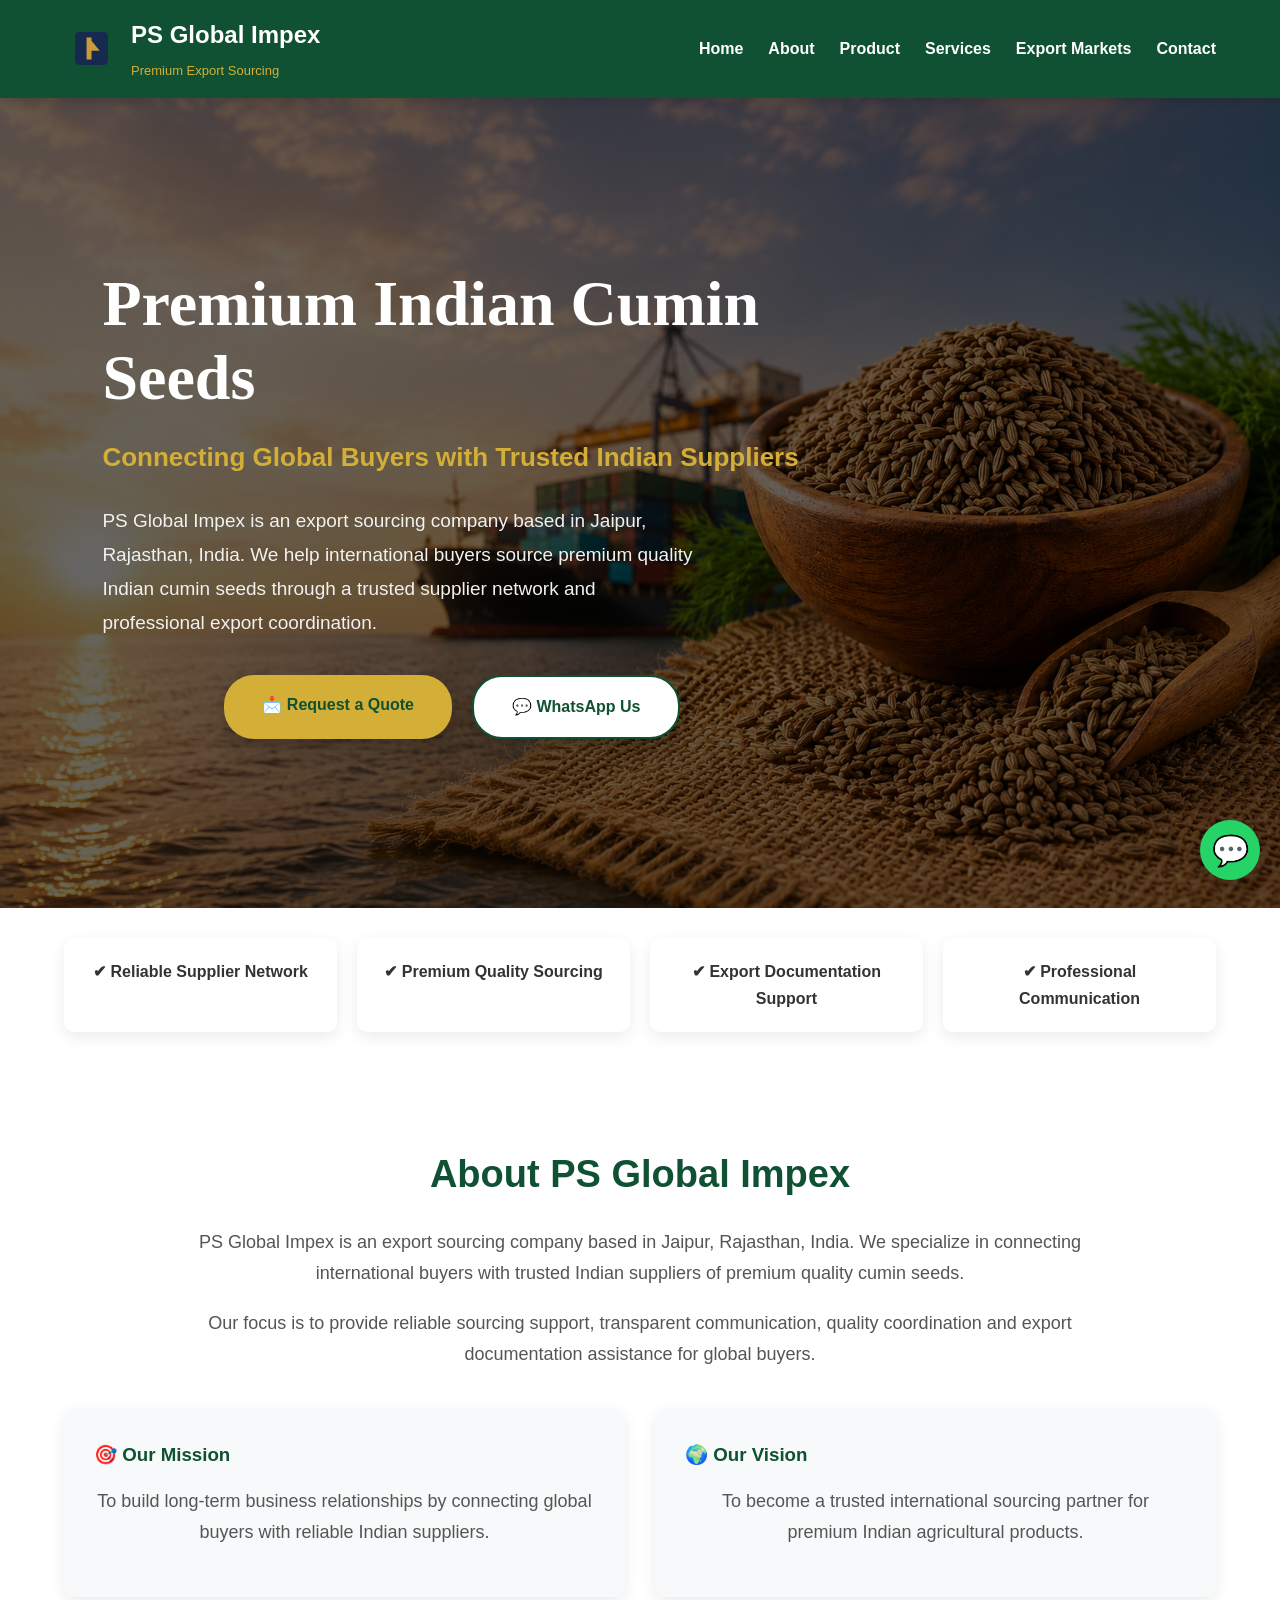
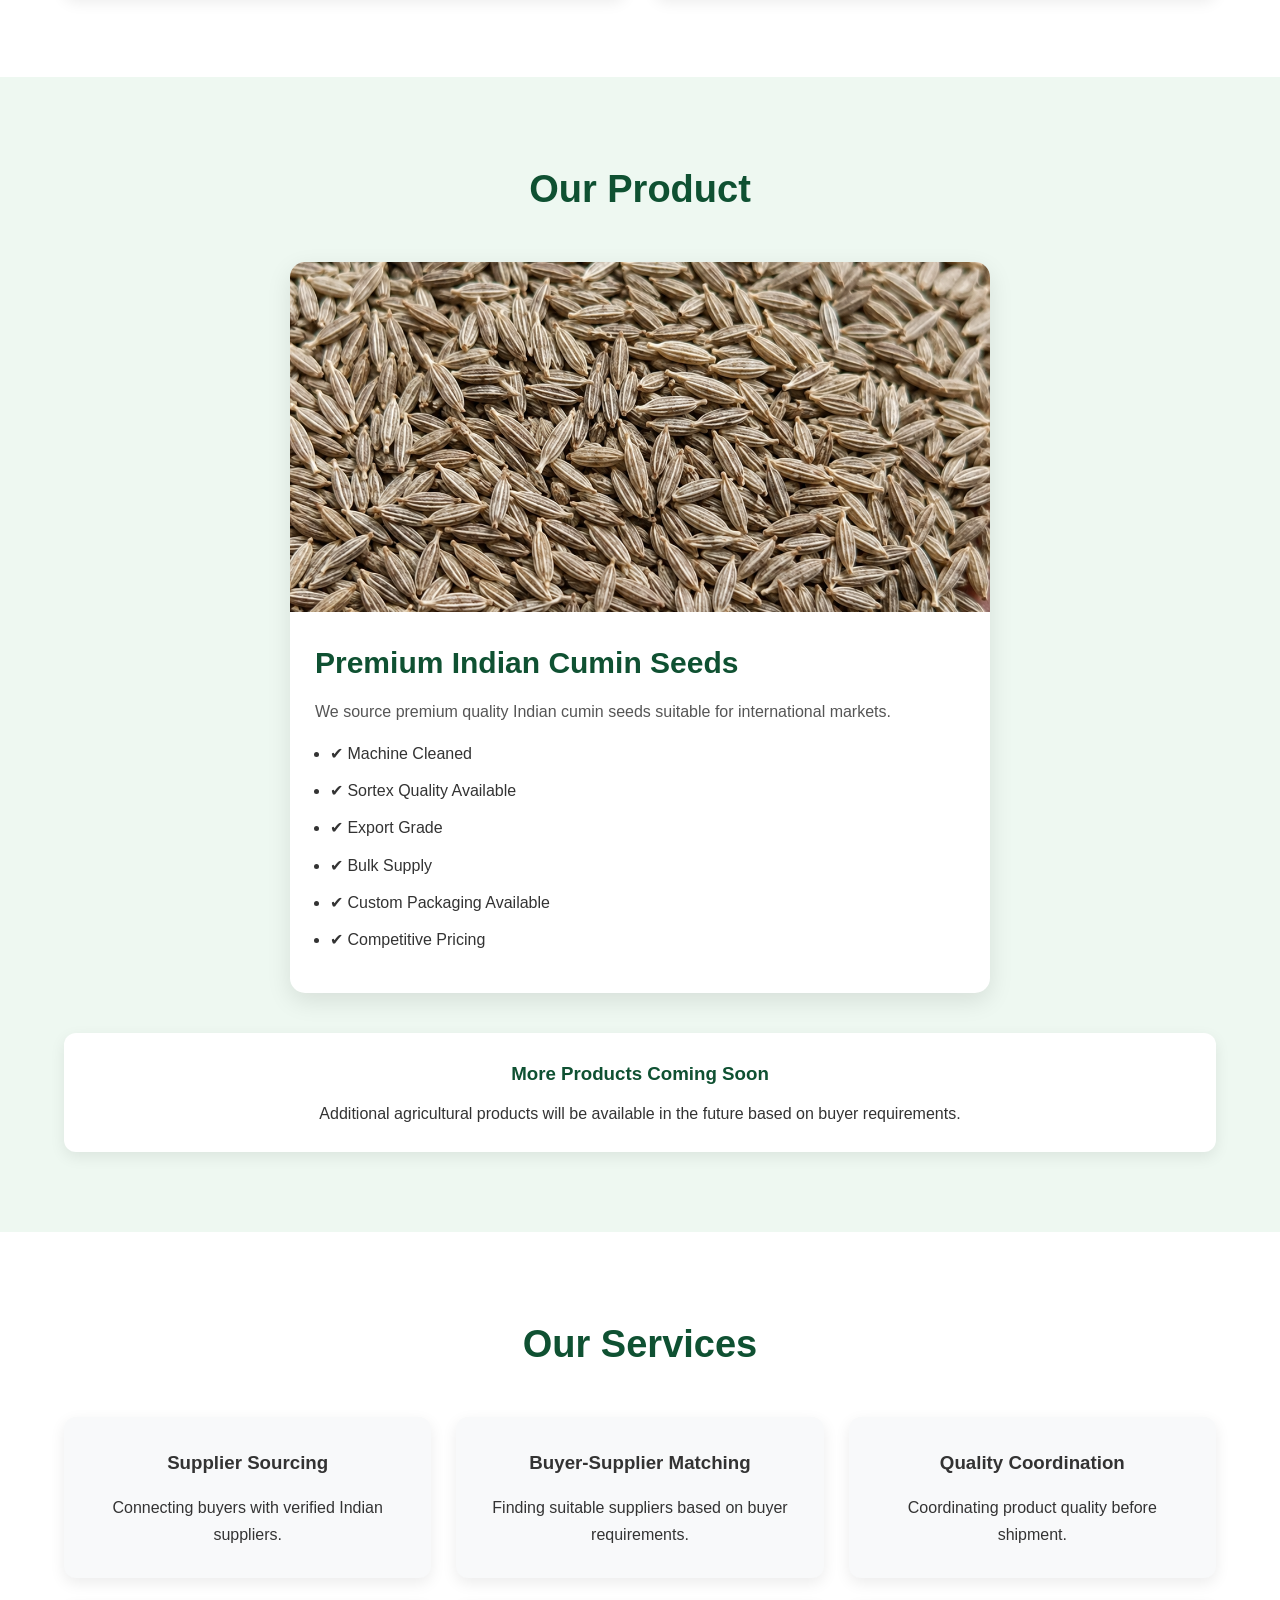
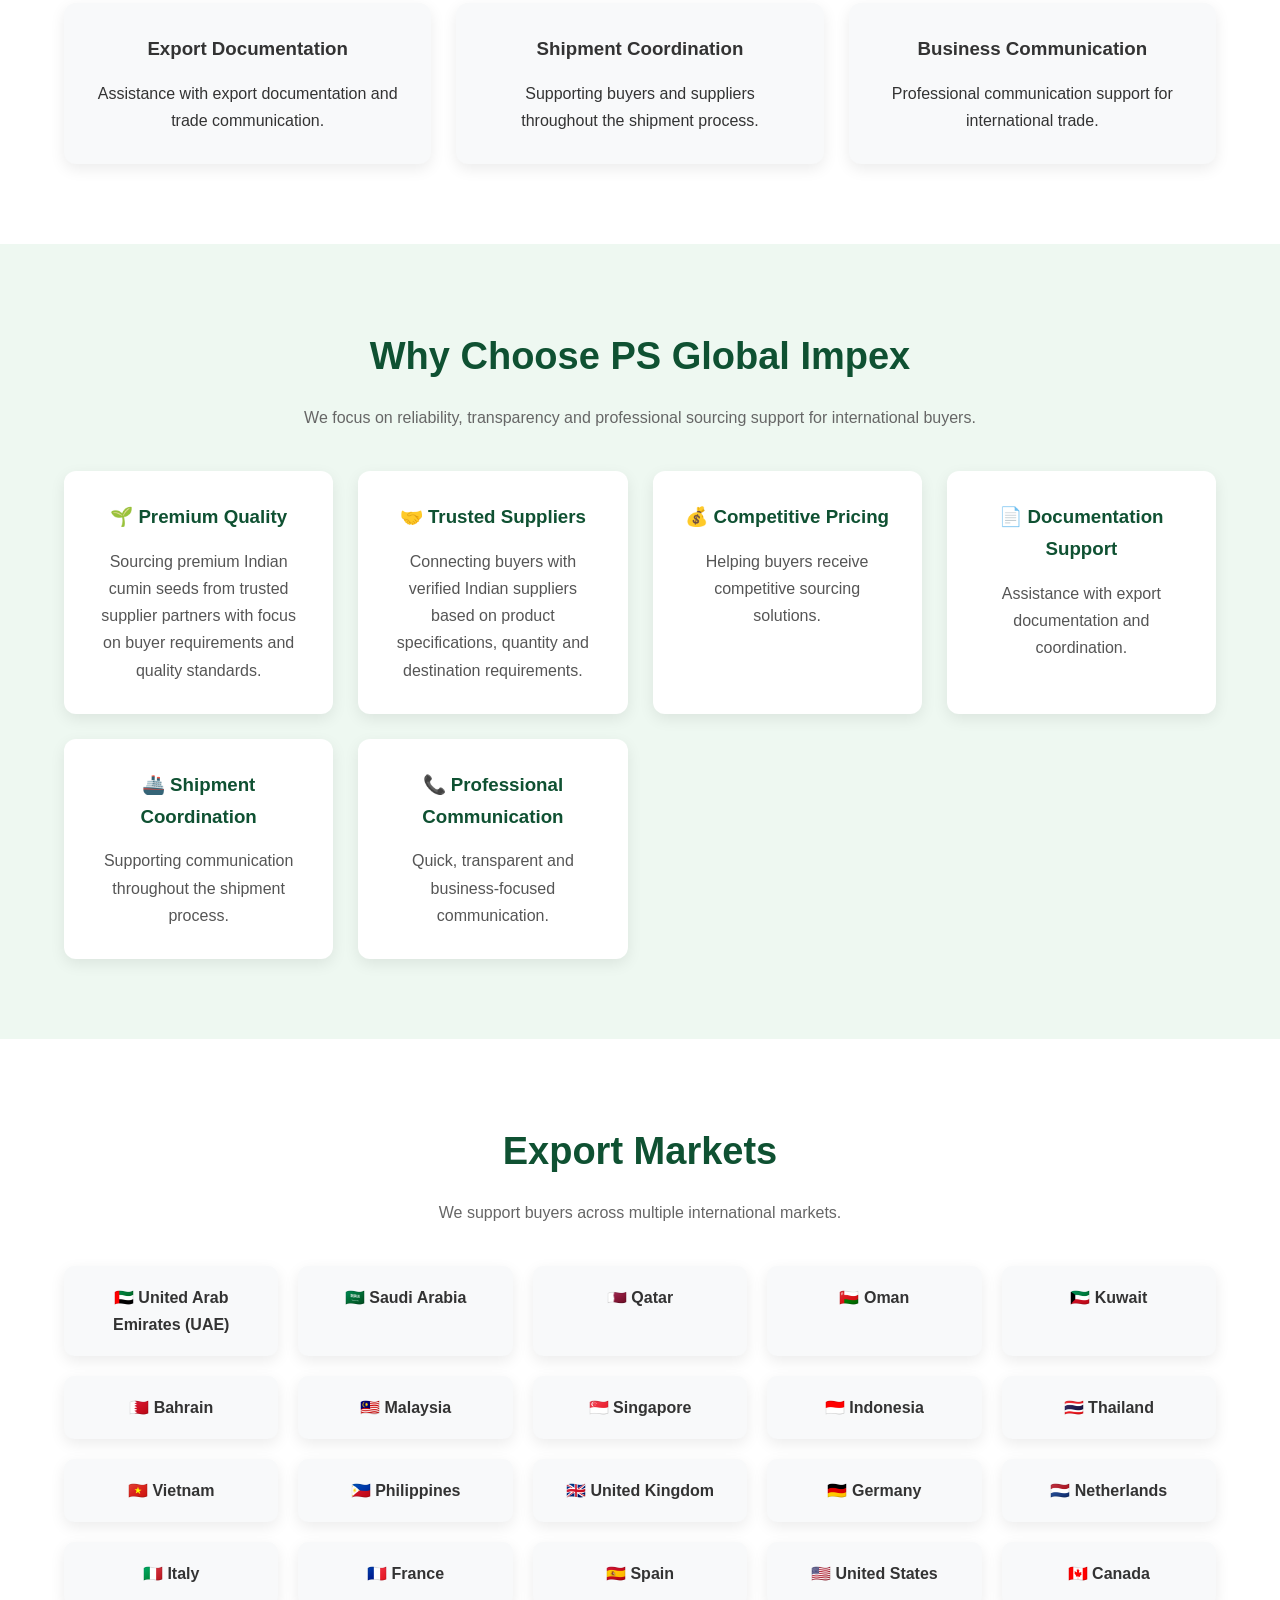
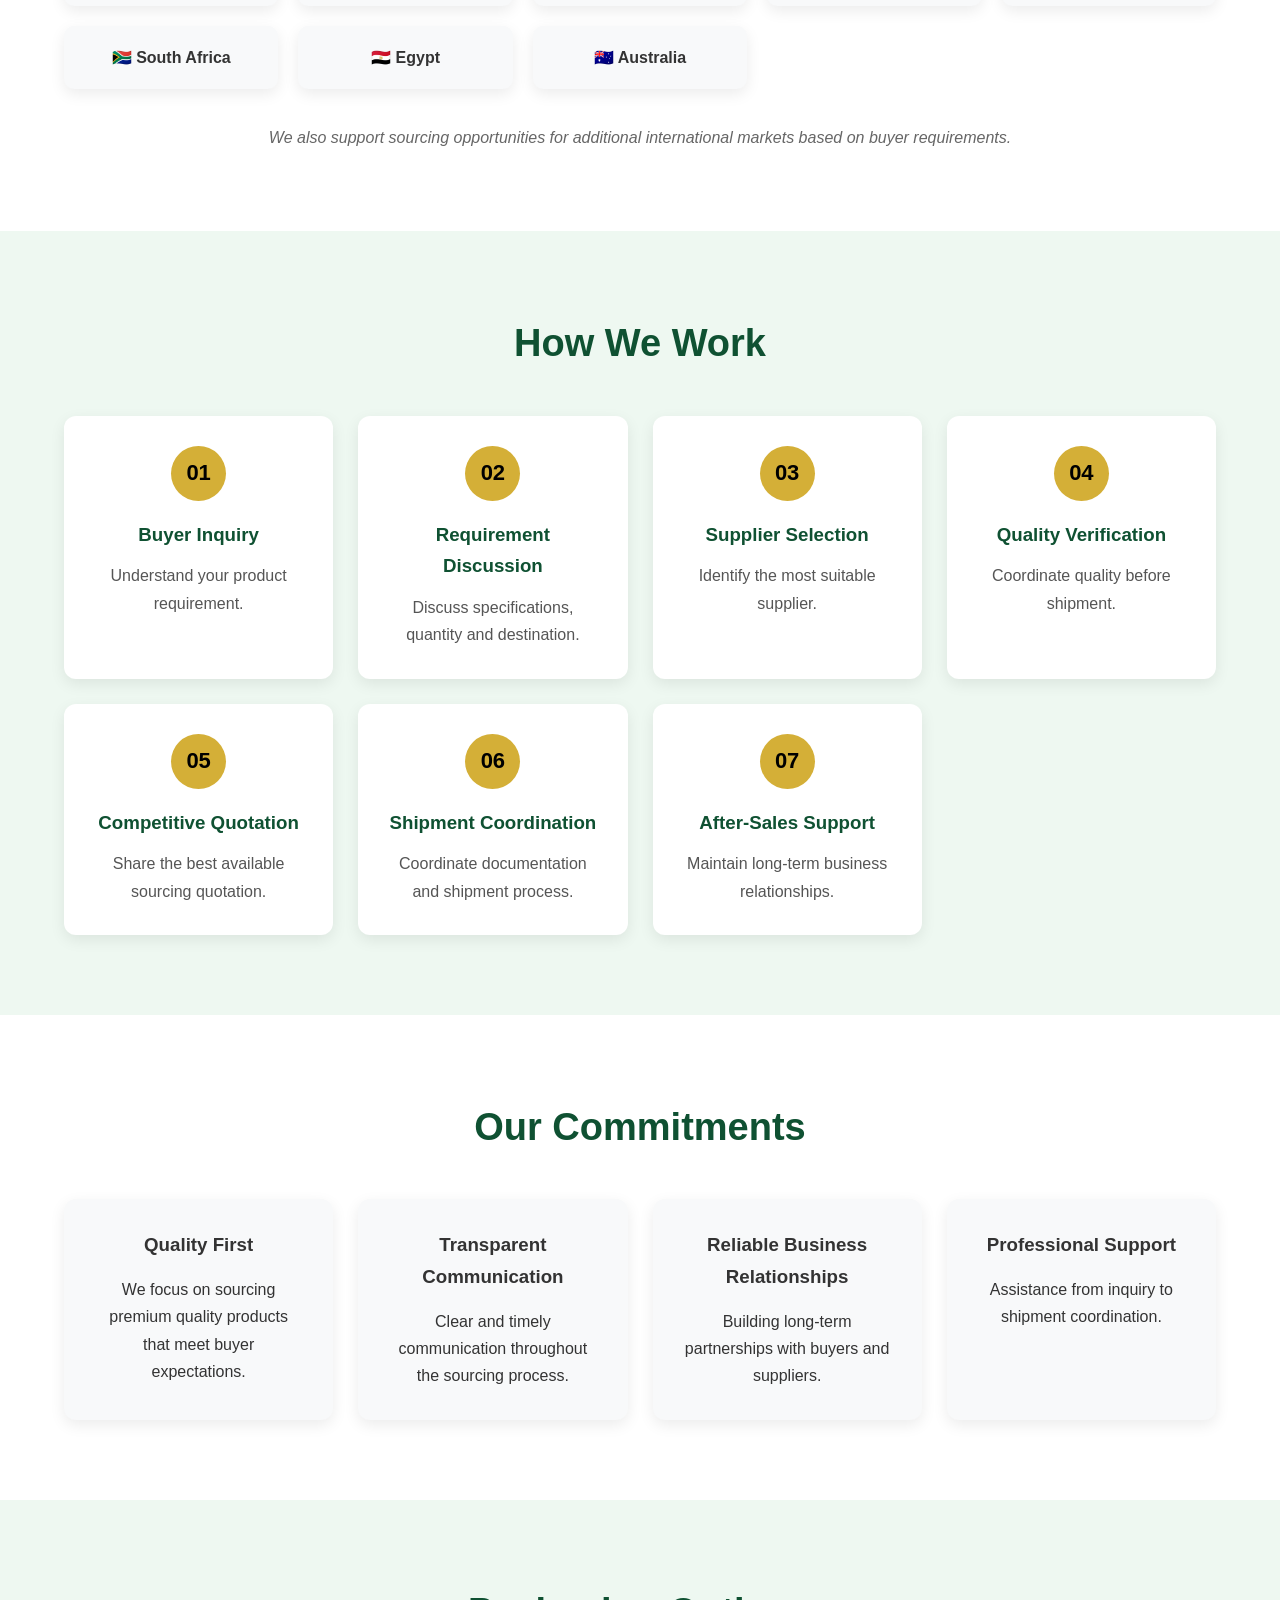
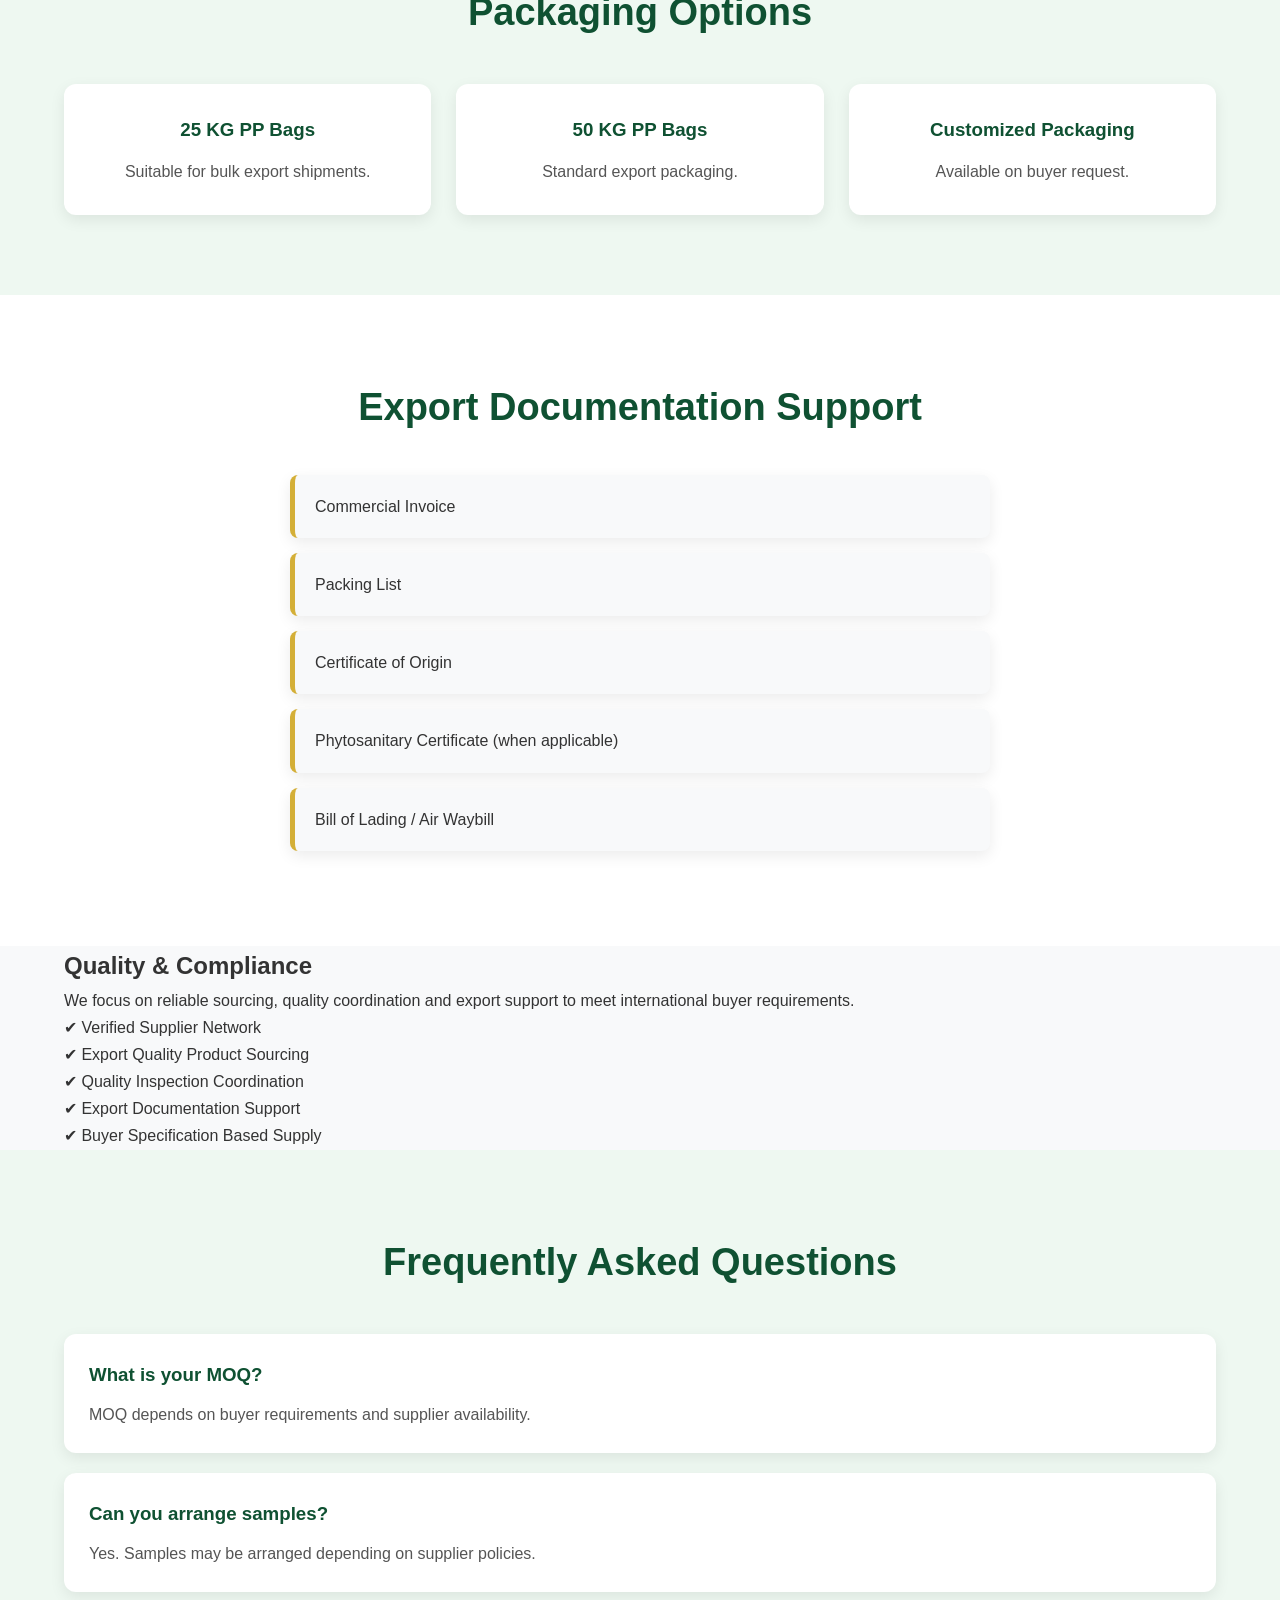
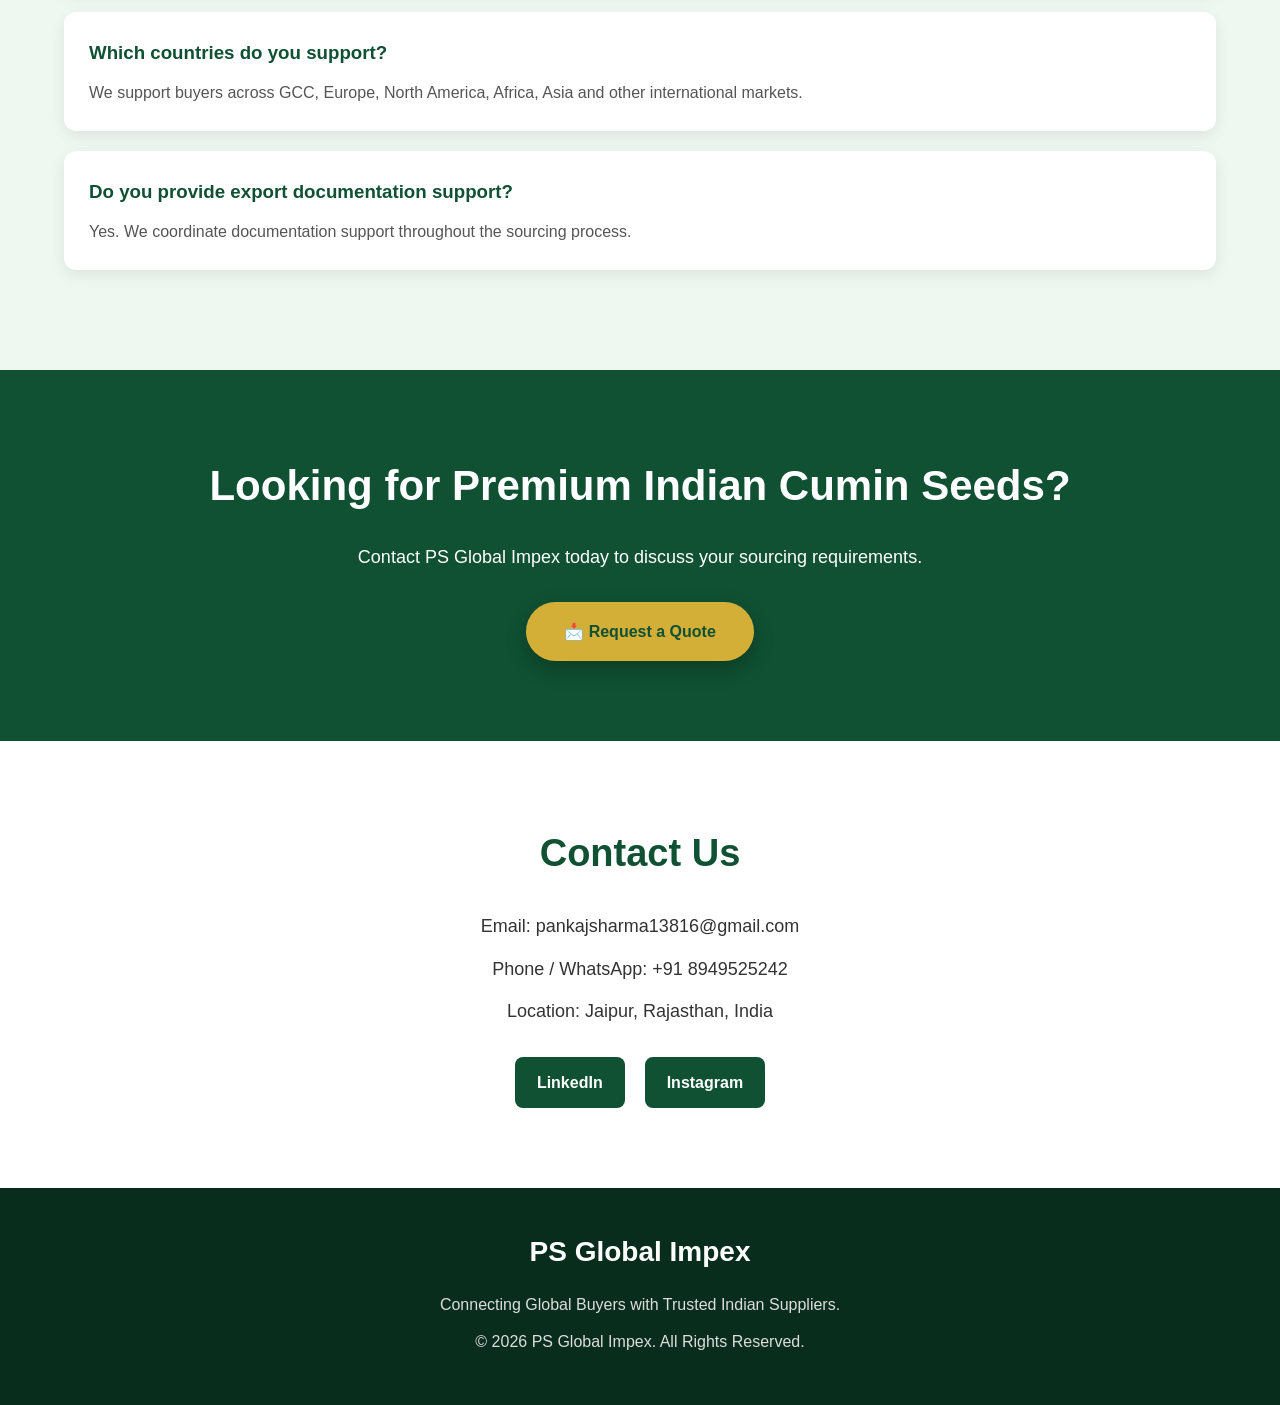
<file: index.html>
<!DOCTYPE html>
<html lang="en">

<head>
    <meta charset="UTF-8">
    <meta name="viewport" content="width=device-width, initial-scale=1.0">

    <title>PS Global Impex | Premium Indian Cumin Seeds Export Sourcing Company</title>
    

    <meta name="description"
content="PS Global Impex Jaipur India helps global buyers source premium Indian cumin seeds from trusted suppliers with professional export sourcing and documentation support.">

    <meta name="keywords"
        content="Indian Cumin Seeds, Cumin Exporter India, Spice Export, PS Global Impex, Jaipur Export Company">

    <meta name="author" content="PS Global Impex">


<meta property="og:title" content="PS Global Impex | Indian Cumin Seeds Export">

<meta property="og:description" content="Connecting global buyers with trusted Indian suppliers of premium quality Indian cumin seeds.">

<meta property="og:image" content="logo.svg">

<meta property="og:type" content="website">


<link rel="stylesheet" href="style.css">

    <link rel="icon" href="logo.svg" type="image/svg+xml">
</head>

<body>

<header>

    <nav class="navbar">

    <div class="logo">

        <img src="logo.svg" alt="PS Global Impex Logo">

        <div>
            <h2>PS Global Impex</h2>
            <span>Premium Export Sourcing</span>
        </div>

    </div>

    <div class="menu-toggle" id="menu-toggle">
        ☰
    </div>

    <ul id="nav-links">

            <li><a href="#home">Home</a></li>

            <li><a href="#about">About</a></li>

            <li><a href="#product">Product</a></li>

            <li><a href="#services">Services</a></li>

            <li><a href="#markets">Export Markets</a></li>

            <li><a href="#contact">Contact</a></li>

        </ul>

    </nav>

</header>

<section class="hero" id="home">

    <div class="hero-content">

        <h1>

            Premium Indian Cumin Seeds

        </h1>

        <h2>

            Connecting Global Buyers with Trusted Indian Suppliers

        </h2>

        <p>

            PS Global Impex is an export sourcing company based in Jaipur, Rajasthan, India. We help international buyers source premium quality Indian cumin seeds through a trusted supplier network and professional export coordination.

        </p>

        <div class="hero-buttons">

            <a href="#contact" class="button">

                📩 Request a Quote

            </a>

            <a href="https://wa.me/918949525242" class="button secondary" target="_blank">

                💬 WhatsApp Us

            </a>

        </div>

    </div>

</section>

<section class="trust-bar">

    <div class="trust-box">

        ✔ Reliable Supplier Network

    </div>

    <div class="trust-box">

        ✔ Premium Quality Sourcing

    </div>

    <div class="trust-box">

        ✔ Export Documentation Support

    </div>

    <div class="trust-box">

        ✔ Professional Communication

    </div>

  </section>
  <!-- ABOUT -->

<section id="about" class="about">

    <div class="container">

        <h2>About PS Global Impex</h2>

        <p>

            PS Global Impex is an export sourcing company based in Jaipur, Rajasthan, India.
            We specialize in connecting international buyers with trusted Indian suppliers of
            premium quality cumin seeds.

        </p>

        <p>

            Our focus is to provide reliable sourcing support, transparent communication,
            quality coordination and export documentation assistance for global buyers.

        </p>

        <div class="about-grid">

            <div class="about-card">

                <h3>🎯 Our Mission</h3>

                <p>

                    To build long-term business relationships by connecting global buyers with
                    reliable Indian suppliers.

                </p>

            </div>

            <div class="about-card">

                <h3>🌍 Our Vision</h3>

                <p>

                    To become a trusted international sourcing partner for premium Indian
                    agricultural products.

                </p>

            </div>

        </div>

    </div>

</section>


<!-- PRODUCT -->

<section id="product" class="products">

    <div class="container">

        <h2>Our Product</h2>

        <div class="product-card">

            <img src="cumin.jpg" alt="Indian Cumin Seeds">

            <h3>Premium Indian Cumin Seeds</h3>

            <p>

                We source premium quality Indian cumin seeds suitable for international markets.

            </p>

            <ul>

                <li>✔ Machine Cleaned</li>

                <li>✔ Sortex Quality Available</li>

                <li>✔ Export Grade</li>

                <li>✔ Bulk Supply</li>

                <li>✔ Custom Packaging Available</li>

                <li>✔ Competitive Pricing</li>

            </ul>

        </div>

        <div class="coming-soon">

            <h3>More Products Coming Soon</h3>

            <p>

                Additional agricultural products will be available in the future based on buyer requirements.

            </p>

        </div>

    </div>

</section>


<!-- SERVICES -->

<section id="services" class="services">

    <div class="container">

        <h2>Our Services</h2>

        <div class="service-grid">

            <div class="service-card">

                <h3>Supplier Sourcing</h3>

                <p>

                    Connecting buyers with verified Indian suppliers.

                </p>

            </div>

            <div class="service-card">

                <h3>Buyer-Supplier Matching</h3>

                <p>

                    Finding suitable suppliers based on buyer requirements.

                </p>

            </div>

            <div class="service-card">

                <h3>Quality Coordination</h3>

                <p>

                    Coordinating product quality before shipment.

                </p>

            </div>

            <div class="service-card">

                <h3>Export Documentation</h3>

                <p>

                    Assistance with export documentation and trade communication.

                </p>

            </div>

            <div class="service-card">

                <h3>Shipment Coordination</h3>

                <p>

                    Supporting buyers and suppliers throughout the shipment process.

                </p>

            </div>

            <div class="service-card">

                <h3>Business Communication</h3>

                <p>

                    Professional communication support for international trade.

                </p>

            </div>

        </div>

    </div>

</section>
  
  
<!-- =========================
WHY CHOOSE US
========================= -->

<section id="why-us" class="why-us">

    <div class="container">

        <h2>Why Choose PS Global Impex</h2>

        <p class="section-subtitle">
            We focus on reliability, transparency and professional sourcing support for international buyers.
        </p>

        <div class="why-grid">

            <div class="why-card">
                <h3>🌱 Premium Quality</h3>
                <p>
Sourcing premium Indian cumin seeds from trusted supplier partners
with focus on buyer requirements and quality standards.
                </p>
            </div>

            <div class="why-card">
                <h3>🤝 Trusted Suppliers</h3>
                <p>
Connecting buyers with verified Indian suppliers based on product
specifications, quantity and destination requirements.
                </p>
            </div>

            <div class="why-card">
                <h3>💰 Competitive Pricing</h3>
                <p>Helping buyers receive competitive sourcing solutions.</p>
            </div>

            <div class="why-card">
                <h3>📄 Documentation Support</h3>
                <p>Assistance with export documentation and coordination.</p>
            </div>

            <div class="why-card">
                <h3>🚢 Shipment Coordination</h3>
                <p>Supporting communication throughout the shipment process.</p>
            </div>

            <div class="why-card">
                <h3>📞 Professional Communication</h3>
                <p>Quick, transparent and business-focused communication.</p>
            </div>

        </div>

    </div>

</section>


<!-- =========================
EXPORT MARKETS
========================= -->

<section id="markets" class="markets">

    <div class="container">

        <h2>Export Markets</h2>

        <p class="section-subtitle">
            We support buyers across multiple international markets.
        </p>

        <div class="country-grid">

            <div>🇦🇪 United Arab Emirates (UAE)</div>
            <div>🇸🇦 Saudi Arabia</div>
            <div>🇶🇦 Qatar</div>
            <div>🇴🇲 Oman</div>
            <div>🇰🇼 Kuwait</div>
            <div>🇧🇭 Bahrain</div>

            <div>🇲🇾 Malaysia</div>
            <div>🇸🇬 Singapore</div>
            <div>🇮🇩 Indonesia</div>
            <div>🇹🇭 Thailand</div>
            <div>🇻🇳 Vietnam</div>
            <div>🇵🇭 Philippines</div>

            <div>🇬🇧 United Kingdom</div>
            <div>🇩🇪 Germany</div>
            <div>🇳🇱 Netherlands</div>
            <div>🇮🇹 Italy</div>
            <div>🇫🇷 France</div>
            <div>🇪🇸 Spain</div>

            <div>🇺🇸 United States</div>
            <div>🇨🇦 Canada</div>

            <div>🇿🇦 South Africa</div>
            <div>🇪🇬 Egypt</div>

            <div>🇦🇺 Australia</div>

        </div>

        <p class="markets-note">

            We also support sourcing opportunities for additional international markets based on buyer requirements.

        </p>

    </div>

</section>


<!-- =========================
HOW WE WORK
========================= -->

<section id="process" class="process">

    <div class="container">

        <h2>How We Work</h2>

        <div class="process-grid">

            <div class="step">
                <span>01</span>
                <h3>Buyer Inquiry</h3>
                <p>Understand your product requirement.</p>
            </div>

            <div class="step">
                <span>02</span>
                <h3>Requirement Discussion</h3>
                <p>Discuss specifications, quantity and destination.</p>
            </div>

            <div class="step">
                <span>03</span>
                <h3>Supplier Selection</h3>
                <p>Identify the most suitable supplier.</p>
            </div>

            <div class="step">
                <span>04</span>
                <h3>Quality Verification</h3>
                <p>Coordinate quality before shipment.</p>
            </div>

            <div class="step">
                <span>05</span>
                <h3>Competitive Quotation</h3>
                <p>Share the best available sourcing quotation.</p>
            </div>

            <div class="step">
                <span>06</span>
                <h3>Shipment Coordination</h3>
                <p>Coordinate documentation and shipment process.</p>
            </div>

            <div class="step">
                <span>07</span>
                <h3>After-Sales Support</h3>
                <p>Maintain long-term business relationships.</p>
            </div>

        </div>

    </div>

</section>


<!-- =========================
OUR COMMITMENTS
========================= -->

<section id="commitments" class="commitments">

    <div class="container">

        <h2>Our Commitments</h2>

        <div class="commitment-grid">

            <div class="commitment-card">

                <h3>Quality First</h3>

                <p>
                    We focus on sourcing premium quality products that meet buyer expectations.
                </p>

            </div>

            <div class="commitment-card">

                <h3>Transparent Communication</h3>

                <p>
                    Clear and timely communication throughout the sourcing process.
                </p>

            </div>

            <div class="commitment-card">

                <h3>Reliable Business Relationships</h3>

                <p>
                    Building long-term partnerships with buyers and suppliers.
                </p>

            </div>

            <div class="commitment-card">

                <h3>Professional Support</h3>

                <p>
                    Assistance from inquiry to shipment coordination.
                </p>

            </div>

        </div>

    </div>

</section>
<!-- =========================
PACKAGING OPTIONS
========================= -->

<section id="packaging" class="packaging">

    <div class="container">

        <h2>Packaging Options</h2>

        <div class="package-grid">

            <div class="package-card">
                <h3>25 KG PP Bags</h3>
                <p>Suitable for bulk export shipments.</p>
            </div>

            <div class="package-card">
                <h3>50 KG PP Bags</h3>
                <p>Standard export packaging.</p>
            </div>

            <div class="package-card">
                <h3>Customized Packaging</h3>
                <p>Available on buyer request.</p>
            </div>

        </div>

    </div>

</section>


<!-- =========================
EXPORT DOCUMENTATION
========================= -->

<section id="documents" class="documents">

    <div class="container">

        <h2>Export Documentation Support</h2>

        <ul class="document-list">

            <li>Commercial Invoice</li>
            <li>Packing List</li>
            <li>Certificate of Origin</li>
            <li>Phytosanitary Certificate (when applicable)</li>
            <li>Bill of Lading / Air Waybill</li>

        </ul>

    </div>

</section>

<!-- =========================
QUALITY & COMPLIANCE
========================= -->

<section id="quality" class="quality">

    <div class="container">

        <h2>Quality & Compliance</h2>

        <p>
            We focus on reliable sourcing, quality coordination and export support
            to meet international buyer requirements.
        </p>

        <ul>

            <li>✔ Verified Supplier Network</li>

            <li>✔ Export Quality Product Sourcing</li>

            <li>✔ Quality Inspection Coordination</li>

            <li>✔ Export Documentation Support</li>

            <li>✔ Buyer Specification Based Supply</li>

        </ul>

    </div>

</section>
<!-- =========================
FAQ
========================= -->

<section id="faq" class="faq">

    <div class="container">

        <h2>Frequently Asked Questions</h2>

        <div class="faq-item">
            <h3>What is your MOQ?</h3>
            <p>MOQ depends on buyer requirements and supplier availability.</p>
        </div>

        <div class="faq-item">
            <h3>Can you arrange samples?</h3>
            <p>Yes. Samples may be arranged depending on supplier policies.</p>
        </div>

        <div class="faq-item">
            <h3>Which countries do you support?</h3>
            <p>We support buyers across GCC, Europe, North America, Africa, Asia and other international markets.</p>
        </div>

        <div class="faq-item">
            <h3>Do you provide export documentation support?</h3>
            <p>Yes. We coordinate documentation support throughout the sourcing process.</p>
        </div>

    </div>

</section>


<!-- =========================
FINAL CTA
========================= -->

<section class="cta">

    <div class="container">

        <h2>Looking for Premium Indian Cumin Seeds?</h2>

        <p>

            Contact PS Global Impex today to discuss your sourcing requirements.

        </p>

        <a href="#contact" class="button">

            📩 Request a Quote

        </a>

    </div>

</section>


<!-- =========================
CONTACT
========================= -->

<section id="contact" class="contact">

    <div class="container">

        <h2>Contact Us</h2>

        <p>Email: pankajsharma13816@gmail.com</p>

        <p>Phone / WhatsApp: +91 8949525242</p>

        <p>Location: Jaipur, Rajasthan, India</p>

        <div class="social-links">

            <a href="https://www.linkedin.com/in/pankaj-sharma-7a4053420" target="_blank">
                LinkedIn
            </a>

            <a href="https://www.instagram.com/pankajpanditttttt" target="_blank">
                Instagram
            </a>

        </div>

    </div>

</section>


<!-- =========================
FOOTER
========================= -->

<footer>

    <div class="container">

        <h3>PS Global Impex</h3>

        <p>

            Connecting Global Buyers with Trusted Indian Suppliers.

        </p>

        <p>

            © 2026 PS Global Impex. All Rights Reserved.

        </p>

    </div>

</footer>


<!-- Floating WhatsApp -->

<a href="https://wa.me/918949525242"

class="whatsapp"

target="_blank">

💬

</a>


<script src="script.js"></script>

</body>

</html>
</file>
<file: style.css>
/* ==========================
PS GLOBAL IMPEX
VERSION 3.0
========================== */

*{
margin:0;
padding:0;
box-sizing:border-box;
scroll-behavior:smooth;
}

body{

font-family:Arial,Helvetica,sans-serif;

background:#f8f9fa;

color:#333;

line-height:1.7;

}

.container{

width:90%;

max-width:1200px;

margin:auto;

}

img{

max-width:100%;

display:block;

}

a{

text-decoration:none;

}

ul{

list-style:none;

}


/* ==========================
NAVBAR
========================== */

header{

background:#0f5132;

position:sticky;

top:0;

z-index:999;

box-shadow:0 2px 10px rgba(0,0,0,.15);

}

.navbar{

display:flex;

justify-content:space-between;

align-items:center;

padding:15px 5%;

flex-wrap:wrap;

}

.logo{

display:flex;

align-items:center;

gap:12px;

}

.logo img{

width:55px;

height:55px;

}

.logo h2{

color:white;

font-size:24px;

}

.logo span{

color:#d4af37;

font-size:13px;

}

.navbar ul{

display:flex;

gap:25px;

flex-wrap:wrap;

}

.navbar ul li a{

color:white;

font-weight:bold;

transition:.3s;

}

.navbar ul li a:hover{

color:#d4af37;

}


/* ==========================
HERO
========================== */

.hero{

background:linear-gradient(rgba(0,0,0,.60),rgba(0,0,0,.60)),
url("hero.jpg") center/cover no-repeat;

min-height:90vh;

display:flex;

justify-content:flex-start;

align-items:center;

text-align:left;

padding:0 8%;

}

.hero-content{

max-width:850px;

}

.hero h1{

font-size:64px;

color:#ffffff;

font-family:Georgia, serif;

font-weight:700;

line-height:1.15;

margin-bottom:20px;

max-width:700px;

}

.hero h2{

font-size:26px;

color:#d4af37;

font-weight:600;

margin-bottom:25px;

}

.hero p{

color:#f1f1f1;

font-size:19px;

line-height:1.8;

max-width:600px;

margin-bottom:35px;

}

.hero-buttons{

display:flex;

justify-content:center;

gap:20px;

flex-wrap:wrap;

}

.button{

background:#d4af37;

color:#0f5132;

padding:16px 38px;

border-radius:30px;

font-weight:bold;

font-size:16px;

display:inline-block;

transition:.3s;

box-shadow:0 8px 20px rgba(0,0,0,.25);

}

.button:hover{

background:white;

}

.secondary{

background:white;

color:#0f5132;

border:2px solid #0f5132;

}

.secondary:hover{

background:#128C7E;

color:white;

}


/* ==========================
TRUST BAR
========================== */

.trust-bar{

background:#fff;

display:grid;

grid-template-columns:repeat(4,1fr);

gap:20px;

padding:30px 5%;

}

.trust-box{

background:white;

padding:20px;

text-align:center;

border-radius:10px;

box-shadow:0 5px 15px rgba(0,0,0,.08);

font-weight:bold;

transition:.3s;

}

.trust-box:hover{

transform:translateY(-5px);

  }
/* ==========================
ABOUT
========================== */

.about{

padding:80px 0;

background:#ffffff;

}

.about h2,
.products h2,
.services h2{

text-align:center;

font-size:38px;

margin-bottom:20px;

color:#0f5132;

}

.about p{

text-align:center;

max-width:900px;

margin:0 auto 20px;

font-size:18px;

color:#555;

}

.about-grid{

display:grid;

grid-template-columns:repeat(auto-fit,minmax(280px,1fr));

gap:30px;

margin-top:40px;

}

.about-card{

background:#f8f9fa;

padding:30px;

border-radius:12px;

box-shadow:0 5px 15px rgba(0,0,0,.08);

transition:.3s;

}

.about-card:hover{

transform:translateY(-8px);

}

.about-card h3{

margin-bottom:15px;

color:#0f5132;

}


/* ==========================
PRODUCT
========================== */

.products{

padding:80px 0;

background:#eef8f1;

}

.product-card{

max-width:700px;

margin:40px auto;

background:#ffffff;

border-radius:15px;

overflow:hidden;

box-shadow:0 8px 25px rgba(0,0,0,.10);

transition:.3s;

}

.product-card:hover{

transform:translateY(-8px);

}

.product-card img{

width:100%;

height:350px;

object-fit:cover;

}

.product-card h3{

font-size:30px;

padding:25px 25px 10px;

color:#0f5132;

}

.product-card p{

padding:0 25px 15px;

color:#555;

}

.product-card ul{

padding:0 40px 30px;

list-style:disc;

}

.product-card li{

margin-bottom:10px;

}

.coming-soon{

margin-top:40px;

text-align:center;

background:#fff;

padding:25px;

border-radius:12px;

box-shadow:0 5px 15px rgba(0,0,0,.08);

}

.coming-soon h3{

color:#0f5132;

margin-bottom:10px;

}


/* ==========================
SERVICES
========================== */

.services{

padding:80px 0;

background:#ffffff;

}

.service-grid{

display:grid;

grid-template-columns:repeat(auto-fit,minmax(280px,1fr));

gap:25px;

margin-top:40px;

}

.service-card{

background:#f8f9fa;

padding:30px;

border-radius:12px;

text-align:center;

box-shadow:0 5px 15px rgba(0,0,0,.08);

transition:.3s;

}

.service-card:hover{

background:#0f5132;

color:#fff;

transform:translateY(-8px);

}

.service-card h3{

margin-bottom:15px;

}


/* ==========================
WHY CHOOSE US
========================== */

.why-us{

padding:80px 0;

background:#eef8f1;

}

.why-us h2{

text-align:center;

font-size:38px;

color:#0f5132;

margin-bottom:15px;

}

.section-subtitle{

text-align:center;

max-width:700px;

margin:0 auto 40px;

color:#666;

}

.why-grid{

display:grid;

grid-template-columns:repeat(auto-fit,minmax(260px,1fr));

gap:25px;

}

.why-card{

background:#ffffff;

padding:30px;

border-radius:12px;

box-shadow:0 5px 15px rgba(0,0,0,.08);

transition:.3s;

text-align:center;

}

.why-card:hover{

transform:translateY(-8px);

}

.why-card h3{

margin-bottom:15px;

color:#0f5132;

}

.why-card p{

color:#555;

  }
/* ==========================
EXPORT MARKETS
========================== */

.markets{

padding:80px 0;

background:#ffffff;

}

.markets h2{

text-align:center;

font-size:38px;

color:#0f5132;

margin-bottom:15px;

}

.country-grid{

display:grid;

grid-template-columns:repeat(auto-fit,minmax(180px,1fr));

gap:20px;

margin-top:40px;

}

.country-grid div{

background:#f8f9fa;

padding:18px;

border-radius:10px;

text-align:center;

font-weight:bold;

box-shadow:0 5px 15px rgba(0,0,0,.08);

transition:.3s;

}

.country-grid div:hover{

background:#0f5132;

color:#fff;

transform:translateY(-6px);

}

.markets-note{

margin-top:35px;

text-align:center;

font-style:italic;

color:#666;

}


/* ==========================
HOW WE WORK
========================== */

.process{

padding:80px 0;

background:#eef8f1;

}

.process h2{

text-align:center;

font-size:38px;

color:#0f5132;

margin-bottom:40px;

}

.process-grid{

display:grid;

grid-template-columns:repeat(auto-fit,minmax(260px,1fr));

gap:25px;

}

.step{

background:#fff;

padding:30px;

border-radius:12px;

text-align:center;

box-shadow:0 5px 15px rgba(0,0,0,.08);

transition:.3s;

}

.step:hover{

transform:translateY(-8px);

}

.step span{

display:inline-flex;

width:55px;

height:55px;

border-radius:50%;

justify-content:center;

align-items:center;

background:#d4af37;

color:#000;

font-size:22px;

font-weight:bold;

margin-bottom:18px;

}

.step h3{

color:#0f5132;

margin-bottom:12px;

}

.step p{

color:#555;

}


/* ==========================
OUR COMMITMENTS
========================== */

.commitments{

padding:80px 0;

background:#ffffff;

}

.commitments h2{

text-align:center;

font-size:38px;

color:#0f5132;

margin-bottom:40px;

}

.commitment-grid{

display:grid;

grid-template-columns:repeat(auto-fit,minmax(250px,1fr));

gap:25px;

}

.commitment-card{

background:#f8f9fa;

padding:30px;

border-radius:12px;

text-align:center;

box-shadow:0 5px 15px rgba(0,0,0,.08);

transition:.3s;

}

.commitment-card:hover{

background:#0f5132;

color:#fff;

transform:translateY(-8px);

}

.commitment-card h3{

margin-bottom:15px;

}


/* ==========================
PACKAGING
========================== */

.packaging{

padding:80px 0;

background:#eef8f1;

}

.packaging h2{

text-align:center;

font-size:38px;

color:#0f5132;

margin-bottom:40px;

}

.package-grid{

display:grid;

grid-template-columns:repeat(auto-fit,minmax(250px,1fr));

gap:25px;

}

.package-card{

background:#fff;

padding:30px;

border-radius:12px;

text-align:center;

box-shadow:0 5px 15px rgba(0,0,0,.08);

transition:.3s;

}

.package-card:hover{

transform:translateY(-8px);

}

.package-card h3{

color:#0f5132;

margin-bottom:12px;

}

.package-card p{

color:#555;

  }
/* ==========================
EXPORT DOCUMENTS
========================== */

.documents{
padding:80px 0;
background:#ffffff;
}

.documents h2{
text-align:center;
font-size:38px;
color:#0f5132;
margin-bottom:35px;
}

.document-list{
max-width:700px;
margin:auto;
}

.document-list li{
background:#f8f9fa;
padding:18px 20px;
margin-bottom:15px;
border-left:5px solid #d4af37;
border-radius:8px;
box-shadow:0 5px 15px rgba(0,0,0,.08);
}


/* ==========================
FAQ
========================== */

.faq{
padding:80px 0;
background:#eef8f1;
}

.faq h2{
text-align:center;
font-size:38px;
color:#0f5132;
margin-bottom:40px;
}

.faq-item{
background:#fff;
padding:25px;
margin-bottom:20px;
border-radius:12px;
box-shadow:0 5px 15px rgba(0,0,0,.08);
}

.faq-item h3{
color:#0f5132;
margin-bottom:10px;
}

.faq-item p{
color:#555;
}


/* ==========================
CTA
========================== */

.cta{
background:#0f5132;
padding:80px 20px;
text-align:center;
color:#fff;
}

.cta h2{
font-size:42px;
margin-bottom:20px;
}

.cta p{
font-size:18px;
margin-bottom:30px;
}


/* ==========================
CONTACT
========================== */

.contact{
padding:80px 0;
background:#ffffff;
text-align:center;
}

.contact h2{
font-size:38px;
color:#0f5132;
margin-bottom:25px;
}

.contact p{
margin-bottom:12px;
font-size:18px;
}

.social-links{
margin-top:30px;
display:flex;
justify-content:center;
gap:20px;
flex-wrap:wrap;
}

.social-links a{
background:#0f5132;
color:#fff;
padding:12px 22px;
border-radius:8px;
font-weight:bold;
transition:.3s;
}

.social-links a:hover{
background:#d4af37;
color:#000;
}


/* ==========================
FOOTER
========================== */

footer{
background:#082d1d;
color:#fff;
padding:40px 20px;
text-align:center;
}

footer h3{
margin-bottom:15px;
font-size:28px;
}

footer p{
margin-bottom:10px;
color:#ddd;
}


/* ==========================
WHATSAPP BUTTON
========================== */

.whatsapp{
position:fixed;
right:20px;
bottom:20px;
width:60px;
height:60px;
background:#25D366;
color:#fff;
font-size:30px;
border-radius:50%;
display:flex;
align-items:center;
justify-content:center;
box-shadow:0 5px 20px rgba(0,0,0,.25);
z-index:999;
transition:.3s;
}

.whatsapp:hover{
transform:scale(1.1);
background:#128C7E;
}


/* ==========================
RESPONSIVE
========================== */

@media(max-width:992px){

.hero h1{
font-size:42px;
}

.hero h2{
font-size:22px;
}

.navbar{
flex-direction:column;
gap:20px;
}

.navbar ul{
justify-content:center;
}

.trust-bar{
grid-template-columns:repeat(2,1fr);
}

}

@media(max-width:900px){

.hero{
min-height:80vh;
padding:30px 20px;
}

.hero h1{
font-size:34px;
}

.hero h2{
font-size:20px;
}

.hero p{
font-size:17px;
}

.hero-buttons{
flex-direction:column;
align-items:center;
}

.button{
width:260px;
text-align:center;
}

.trust-bar{
grid-template-columns:1fr;
}

.about h2,
.products h2,
.services h2,
.why-us h2,
.markets h2,
.process h2,
.commitments h2,
.packaging h2,
.documents h2,
.faq h2,
.contact h2,
.cta h2{
font-size:30px;
}

.logo h2{
font-size:20px;
}

.logo img{
width:45px;
height:45px;
}

}

@media(max-width:480px){

.navbar ul{
flex-direction:column;
align-items:center;
gap:15px;
}

.hero h1{
font-size:28px;
}

.hero h2{
font-size:18px;
}

.hero p{
font-size:16px;
}

.cta h2{
font-size:28px;
}

.contact p{
font-size:16px;
}

.whatsapp{
width:55px;
height:55px;
font-size:28px;
right:15px;
bottom:15px;
}

  }
/* ==========================
MOBILE MENU
========================== */

.menu-toggle{
display:none;
font-size:30px;
color:white;
cursor:pointer;
}

@media(max-width:900px){

.menu-toggle{
display:block;
}

.navbar{
flex-direction:row;
justify-content:space-between;
align-items:center;
}

#nav-links{
display:none;
flex-direction:column;
width:100%;
background:#0f5132;
margin-top:15px;
padding:15px 0;
}

#nav-links.active{
display:flex;
}

#nav-links li{
text-align:center;
margin:12px 0;
}

}
/* Landscape Mobile Fix */
@media (max-height: 500px) and (orientation: landscape) {

header{
    position: relative;
}

.navbar{
    padding: 8px 20px;
}

.logo img{
    width: 35px;
    height: 35px;
}

.logo h2{
    font-size: 20px;
}

.logo span{
    font-size: 11px;
}

.hero{
    min-height: 100vh;
    padding: 20px;
}

}
</file>
